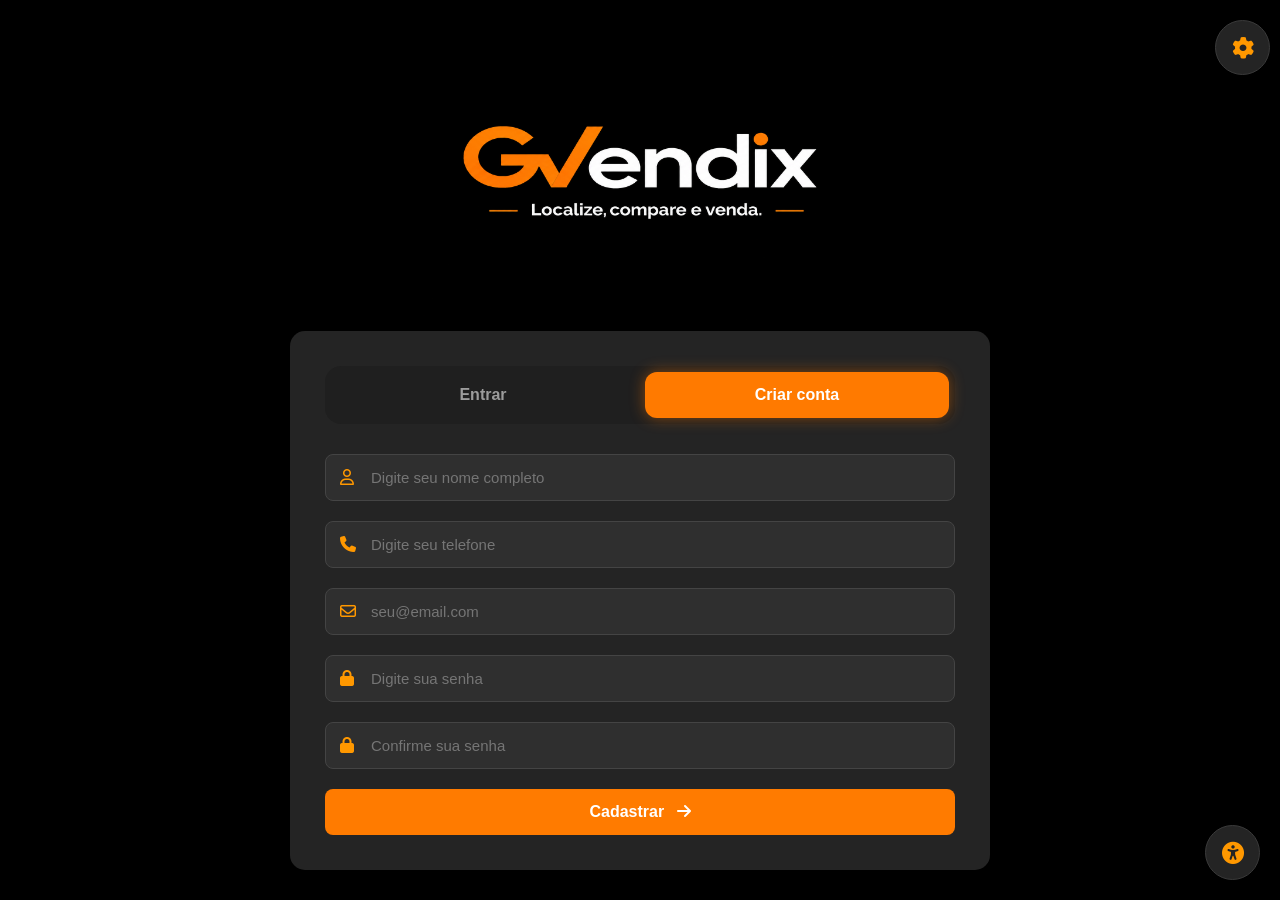
<file: FRONT/view/html/indexEscuro.html>
<!DOCTYPE html>
<html lang="pt-br">

<head>
    <meta charset="UTF-8">
    <meta name="viewport" content="width=device-width, initial-scale=1.0">

    <title>Cadastro escuro</title>

    <link rel="stylesheet" href="../css/cadastro.css">
    <link rel="stylesheet" href="../css/mensagens.css">
    <link rel="stylesheet" href="../css/mudarTema.css">
    <link rel="stylesheet" href="../css/acessibilidade.css">

    <link rel="stylesheet" href="https://cdnjs.cloudflare.com/ajax/libs/font-awesome/6.5.1/css/all.min.css">

    <script src="../js/mascaras.js" defer></script>
    <script src="../js/mudarTema.js" defer></script>
    <script src="../js/acessibilidade.js" defer></script>
    <script src="../js/api.js" defer></script>
    <script src="../../controller_view/cadastrar.js" defer></script>

</head>

<body>
    <section class="mudarTema">

        <button id="btnConfig">
            <i class="fa-solid fa-gear"></i>
        </button>

        <div id="menuTema">
            <a href="./cadastroClaro.html">
                <i class="fa-solid fa-sun"></i>
                Tema Claro
            </a>

            <a href="./indexEscuro.html">
                <i class="fa-solid fa-moon"></i>
                Tema Escuro
            </a>
        </div>

    </section>

    <section class="acessibilidade">

        <button id="btnAcessibilidade">
            <i id="iconeAcess" class="fa-solid fa-universal-access"></i>
        </button>

        <div id="menuAcessibilidade">

            <h3>Acessibilidade</h3>

            <button id="btnLeitura">
                <i class="fa-solid fa-volume-high"></i>
                Leitura por voz
            </button>

            <button id="btnAumentar">
                <i class="fa-solid fa-plus"></i>
                Aumentar elementos
            </button>

            <button id="btnDiminuir">
                <i class="fa-solid fa-minus"></i>
                Diminuir elementos
            </button>

            <button id="btnSaturacao">
                <i class="fa-solid fa-circle-half-stroke"></i>
                Saturação
            </button>

        </div>

    </section>

    <main class="container">

        <section class="logo">
            <img src="../imagens/logo.png" alt="Logo da gvendix">
        </section>

        <section id="formularioCadastro">

            <div class="botoes">
                <a href="../html/loginEscuro.html" class="btn entrar">Entrar</a>
                <a href="../html/indexEscuro.html" class="btn criarConta ativo">Criar conta</a>
            </div>

            <form id="frmUsuario">

                <div id="divMensagens"></div>

                <div class="input-box">
                    <i class="fa-regular fa-user"></i>
                    <input type="text" name="nome" id="nome" placeholder="Digite seu nome completo">
                </div>

                <div class="input-box">
                    <i class="fa-solid fa-phone"></i>
                    <input type="tel" name="telefone" id="telefone" maxlength="15" placeholder="Digite seu telefone">
                </div>

                <div class="input-box">
                    <i class="fa-regular fa-envelope"></i>
                    <input type="email" name="email" id="email" placeholder="seu@email.com">
                </div>

                <div class="input-box">
                    <i class="fa-solid fa-lock"></i>
                    <input type="password" name="senha" id="senha" placeholder="Digite sua senha">

                </div>

                <div class="input-box">
                    <i class="fa-solid fa-lock"></i>
                    <input type="password" name="confirSenha" id="confirSenha" placeholder="Confirme sua senha">

                </div>

                <button id="btnCadastrar">
                    Cadastrar
                    <i class="fa-solid fa-arrow-right"></i>
                </button>

            </form>

        </section>

    </main>

</body>

</html>
</file>
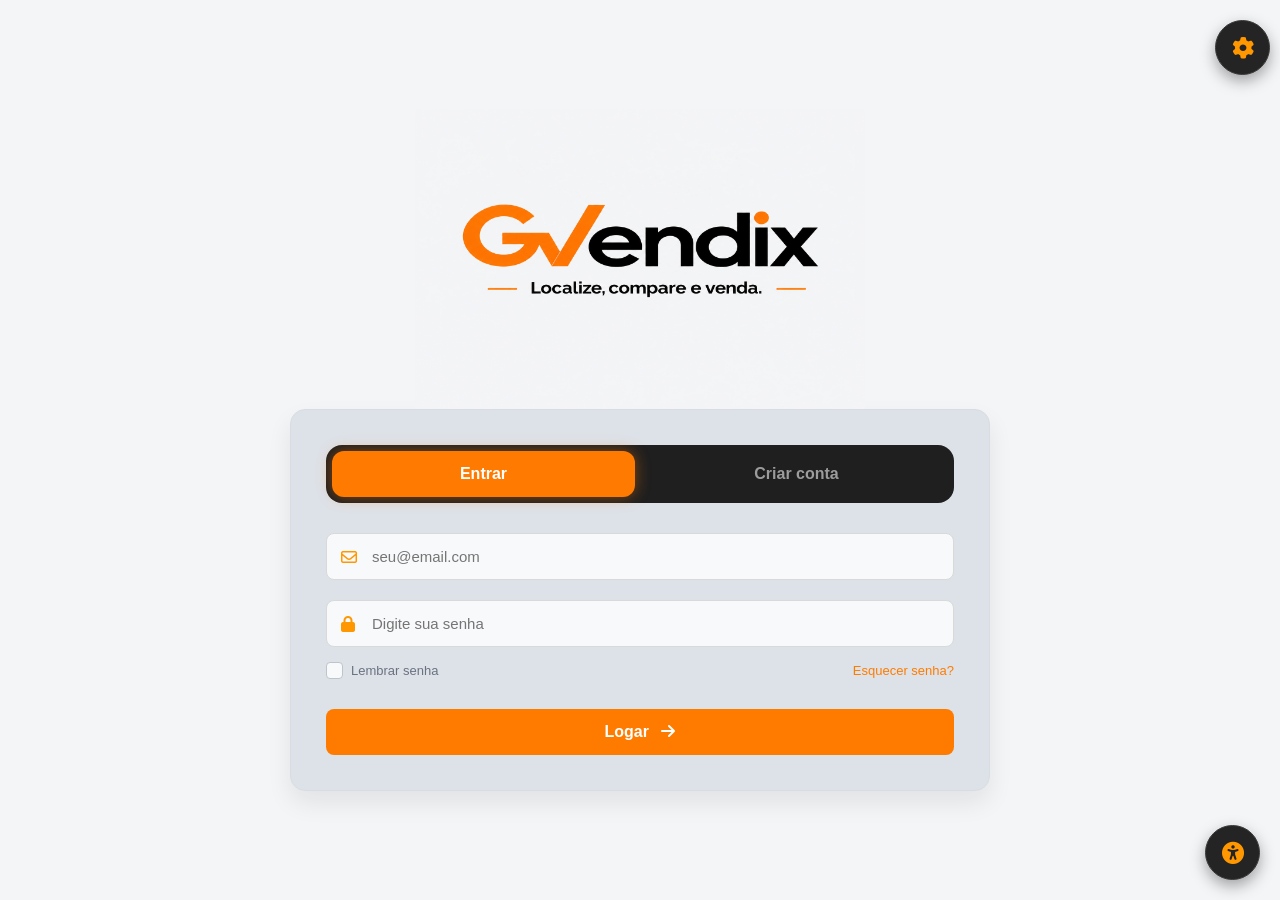
<file: FRONT/view/html/loginClaro.html>
<!DOCTYPE html>
<html lang="en">

<head>
    <meta charset="UTF-8">
    <meta name="viewport" content="width=device-width, initial-scale=1.0">

    <title>Login</title>

    <link rel="stylesheet" href="../css/loginClaro.css">
    <link rel="stylesheet" href="../css/mudarTema.css">
    <link rel="stylesheet" href="../css/acessibilidade.css">

    <link rel="stylesheet" href="https://cdnjs.cloudflare.com/ajax/libs/font-awesome/6.5.1/css/all.min.css">

    <script src="../js/mudarTema.js" defer></script>
    <script src="../js/acessibilidade.js" defer></script>
    <script src="../../controller_view/login.js" defer></script>
</head>

<body>
    <section class="mudarTema">

        <button id="btnConfig">
            <i class="fa-solid fa-gear"></i>
        </button>

        <div id="menuTema">
            <a href="./cadastroClaro.html">
                <i class="fa-solid fa-sun"></i>
                Tema Claro
            </a>

            <a href="./indexEscuro.html">
                <i class="fa-solid fa-moon"></i>
                Tema Escuro
            </a>
        </div>

    </section>

    <section class="acessibilidade">

        <button id="btnAcessibilidade">
            <i id="iconeAcess" class="fa-solid fa-universal-access"></i>
        </button>

        <div id="menuAcessibilidade">

            <h3>Acessibilidade</h3>

            <button id="btnLeitura">
                <i class="fa-solid fa-volume-high"></i>
                Leitura por voz
            </button>

            <button id="btnAumentar">
                <i class="fa-solid fa-plus"></i>
                Aumentar elementos
            </button>

            <button id="btnDiminuir">
                <i class="fa-solid fa-minus"></i>
                Diminuir elementos
            </button>

            <button id="btnSaturacao">
                <i class="fa-solid fa-circle-half-stroke"></i>
                Saturação
            </button>

        </div>

    </section>

    <main class="container">
        <section class="logo">
            <img src="../imagens/logoClara.png" alt="Logo da gvendix">
        </section>

        <section id="formulario">

            <div class="botoes">
                <a href="../html/loginClaro.html" class="btn entrar ativo">Entrar</a>
                <a href="../html/cadastroClaro.html" class="btn criarConta" style="color: #9C9C9C">Criar conta</a>
            </div>

            <form id="formLogin">
                <div class="input-box">
                    <i class="fa-regular fa-envelope"></i>
                    <input type="email" id="email" name="email" placeholder="seu@email.com">
                </div>

                <div class="input-box">
                    <i class="fa-solid fa-lock"></i>
                    <input type="password" id="senha" name="senha" placeholder="Digite sua senha">
                </div>

                <div class="opcoesLogin">
                    <label class="lembrarSenha">
                        <input type="checkbox" id="lembrarSenha">
                        <span class="checkmark"></span>
                        Lembrar senha
                    </label>

                    <button type="button" id="btnEsquecerSenha">
                        Esquecer senha?
                    </button>
                </div>

                <button type="submit" id="btnLogar">
                    Logar
                    <i class="fa-solid fa-arrow-right"></i>
                </button>
            </form>

            <section id="recuperarSenha">
                <div class="headerRecuperarSenha">
                    <h2>Alterar senha</h2>

                    <button type="button" id="fecharRecuperarSenha">
                        <i class="fa-solid fa-xmark"></i>
                    </button>
                </div>

                <p>
                    Informe seu e-mail e defina uma nova senha.
                </p>

                <div class="input-box">
                    <i class="fa-regular fa-envelope"></i>
                    <input type="email" id="emailRecuperacao" placeholder="seu@email.com">
                </div>

                <div class="input-box">
                    <i class="fa-solid fa-lock"></i>
                    <input type="password" id="novaSenha" placeholder="Nova senha">
                </div>

                <div class="input-box">
                    <i class="fa-solid fa-lock"></i>
                    <input type="password" id="confirmarNovaSenha" placeholder="Confirmar nova senha">
                </div>

                <div class="botoesRecuperarSenha">
                    <button type="button" id="btnCancelarRecuperacao">
                        Cancelar
                    </button>

                    <button type="button" id="btnSalvarNovaSenha">
                        Salvar senha
                    </button>
                </div>
            </section>


        </section>

    </main>

</body>

</html>
</file>
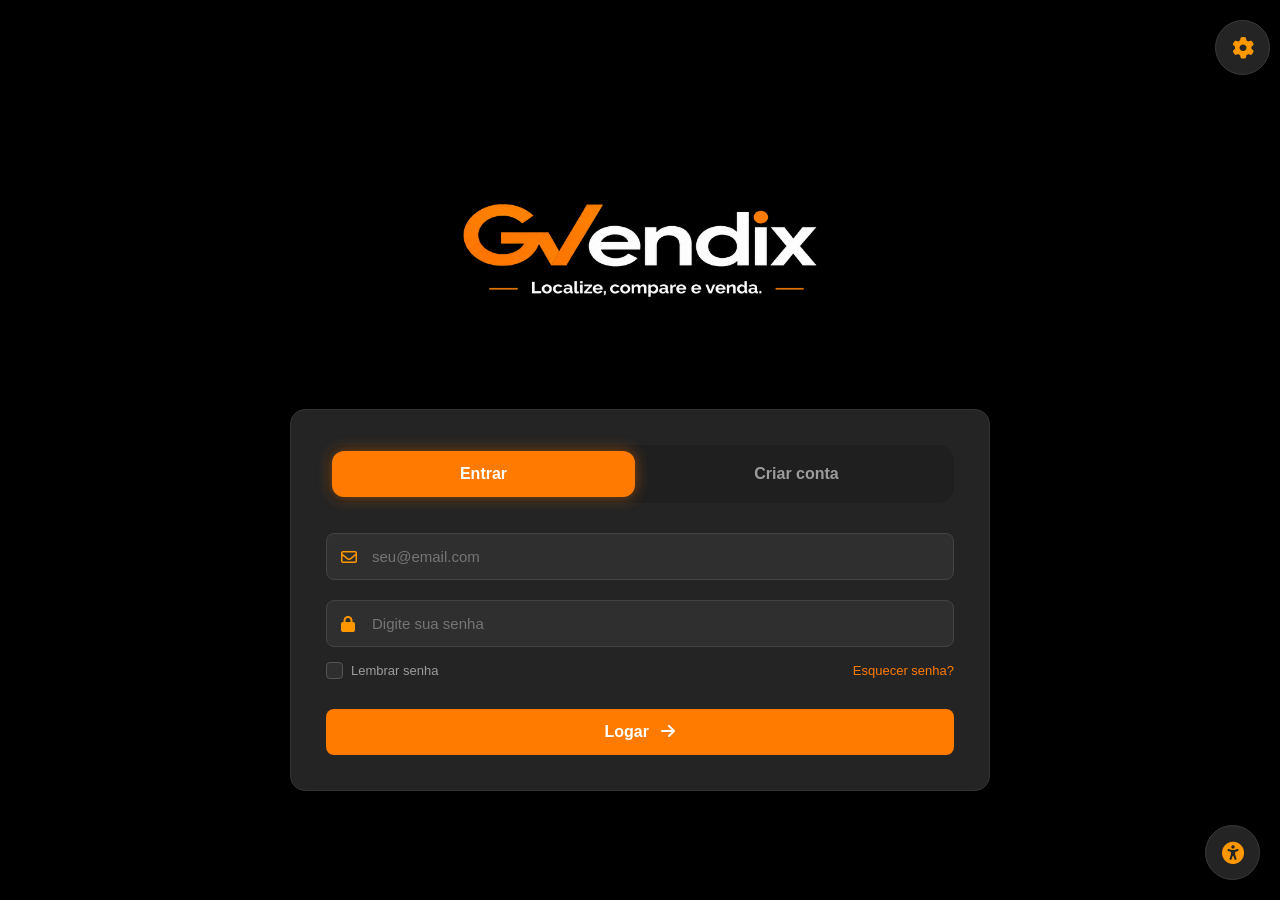
<file: FRONT/view/html/loginEscuro.html>
<!DOCTYPE html>
<html lang="en">

<head>
    <meta charset="UTF-8">
    <meta name="viewport" content="width=device-width, initial-scale=1.0">

    <title>Login</title>

    <link rel="stylesheet" href="../css/login.css">
    <link rel="stylesheet" href="../css/mudarTema.css">
    <link rel="stylesheet" href="../css/acessibilidade.css">

    <link rel="stylesheet"
        href="https://cdnjs.cloudflare.com/ajax/libs/font-awesome/6.5.1/css/all.min.css">

    <script src="../js/mudarTema.js" defer></script>
    <script src="../js/acessibilidade.js" defer></script>
    <script src="../../controller_view/login.js" defer></script>

</head>

<body>

    <section class="mudarTema">

        <button type="button" id="btnConfig">

            <i class="fa-solid fa-gear"></i>

        </button>

        <div id="menuTema">

            <a href="../html/cadastroClaro.html">

                <i class="fa-solid fa-sun"></i>

                Tema Claro

            </a>

            <a href="../html/indexEscuro.html">

                <i class="fa-solid fa-moon"></i>

                Tema Escuro

            </a>

        </div>

    </section>


    <section class="acessibilidade">

        <button type="button" id="btnAcessibilidade">

            <i id="iconeAcess"
                class="fa-solid fa-universal-access"></i>

        </button>

        <div id="menuAcessibilidade">

            <h3>Acessibilidade</h3>

            <button type="button" id="btnLeitura">

                <i class="fa-solid fa-volume-high"></i>

                Leitura por voz

            </button>

            <button type="button" id="btnAumentar">

                <i class="fa-solid fa-plus"></i>

                Aumentar elementos

            </button>

            <button type="button" id="btnDiminuir">

                <i class="fa-solid fa-minus"></i>

                Diminuir elementos

            </button>

            <button type="button" id="btnSaturacao">

                <i class="fa-solid fa-circle-half-stroke"></i>

                Saturação

            </button>

        </div>

    </section>


    <main class="container">

        <section class="logo">

            <img src="../imagens/logo.png"
                alt="Logo da gvendix">

        </section>


        <section id="formulario">

            <div class="botoes">

                <a href="../html/loginEscuro.html"
                    class="btn entrar ativo">

                    Entrar

                </a>

                <a href="../html/indexEscuro.html"
                    class="btn criarConta"
                    style="color: #9C9C9C">

                    Criar conta

                </a>

            </div>


            <form id="formLogin">

                <div class="input-box">

                    <i class="fa-regular fa-envelope"></i>

                    <input type="email"
                        id="email"
                        name="email"
                        placeholder="seu@email.com">

                </div>


                <div class="input-box">

                    <i class="fa-solid fa-lock"></i>

                    <input type="password"
                        id="senha"
                        name="senha"
                        placeholder="Digite sua senha">

                </div>


                <div class="opcoesLogin">

                    <label class="lembrarSenha">

                        <input type="checkbox"
                            id="lembrarSenha">

                        <span class="checkmark"></span>

                        Lembrar senha

                    </label>


                    <button type="button"
                        id="btnEsquecerSenha">

                        Esquecer senha?

                    </button>

                </div>


                <button type="submit"
                    id="btnLogar">

                    Logar

                    <i class="fa-solid fa-arrow-right"></i>

                </button>

            </form>


            <section id="recuperarSenha">

                <div class="headerRecuperarSenha">

                    <h2>Alterar senha</h2>

                    <button type="button"
                        id="fecharRecuperarSenha">

                        <i class="fa-solid fa-xmark"></i>

                    </button>

                </div>


                <p>
                    Informe seu e-mail e defina uma nova senha.
                </p>


                <div class="input-box">

                    <i class="fa-regular fa-envelope"></i>

                    <input type="email"
                        id="emailRecuperacao"
                        placeholder="seu@email.com">

                </div>


                <div class="input-box">

                    <i class="fa-solid fa-lock"></i>

                    <input type="password"
                        id="novaSenha"
                        placeholder="Nova senha">

                </div>


                <div class="input-box">

                    <i class="fa-solid fa-lock"></i>

                    <input type="password"
                        id="confirmarNovaSenha"
                        placeholder="Confirmar nova senha">

                </div>


                <div class="botoesRecuperarSenha">

                    <button type="button"
                        id="btnCancelarRecuperacao">

                        Cancelar

                    </button>


                    <button type="button"
                        id="btnSalvarNovaSenha">

                        Salvar senha

                    </button>

                </div>

            </section>

        </section>

    </main>

</body>

</html>
</file>
<file: FRONT/view/css/cadastro.css>
* {
    margin: 0;
    padding: 0;
    box-sizing: border-box;
    font-family: "Inter", sans-serif;
}

body {
    min-height: 100vh;

    display: flex;
    justify-content: center;
    align-items: center;

    background-color: black;

    padding: 20px;
}

.container {
    width: 100%;
    max-width: 700px;
}

.logo {
    display: flex;
    justify-content: center;

    width: 100%;
    height: 300px;
}

#formularioCadastro {
    background: #242424;

    padding: 35px;

    border-radius: 15px;

    box-shadow: 0 8px 20px rgba(0, 0, 0, 0.35);
}

.botoes {
    display: flex;
    gap: 10px;

    background: #1f1f1f;

    padding: 6px;

    border-radius: 16px;

    margin-bottom: 30px;
}

.btn {
    flex: 1;

    text-decoration: none;
    text-align: center;

    padding: 14px 0;

    border-radius: 12px;

    font-weight: 600;
    font-size: 16px;

    transition: 0.3s;
}

.entrar {
    background: transparent;
    color: #9c9c9c;
}

.entrar:hover {
    background: #2d2d2d;
}

.ativo {
    background: #ff7a00;
    color: white;

    box-shadow: 0 0 15px rgba(255, 122, 0, 0.45);
}

.ativo:hover {
    background: #ff8b1f;
}

form {
    display: flex;
    flex-direction: column;
}

.input-box {
    position: relative;

    width: 100%;

    margin-bottom: 20px;
}

.input-box input {
    width: 100%;

    padding: 14px 45px;

    border: 1px solid #444;
    border-radius: 8px;

    outline: none;

    font-size: 15px;
    color: white;

    background: #2f2f2f;
}

.input-box i {
    position: absolute;

    top: 50%;

    transform: translateY(-50%);

    color: #ff9800;
}

.input-box i:first-child {
    left: 15px;
}

#btnCadastrar {
    width: 100%;

    padding: 14px;

    border: none;
    border-radius: 8px;

    background-color: #ff7b00;

    color: white;

    font-size: 16px;
    font-weight: bold;

    cursor: pointer;

    transition: 0.3s;
}

#btnCadastrar:hover {
    background-color: #e96f00;
}

#btnCadastrar i {
    margin-left: 8px;
}
</file>
<file: FRONT/view/css/mensagens.css>
.alert {
    color: white;
    padding: 20px;
    margin-bottom: 5px;
}

.alert.alert-danger {background-color: #f44336;}
.alert.alert-success {background-color: #4CAF50;}
.alert.alert-info {background-color: #2196F3;}
.alert.alert-warning {background-color: #ff9800;}

.closebtn {
    font-weight: bold;
    float: right;
    font-size: 22px;
    line-height: 20px;
    cursor: pointer;
    transition: 0.3s;
}

.closebtn:hover {
    color: black;
}
</file>
<file: FRONT/view/css/mudarTema.css>
.mudarTema {
    position: fixed;
    top: 20px;
    right: 10px;
    z-index: 1000;
}

/* Botão da engrenagem */
#btnConfig {
    width: 55px;
    height: 55px;

    display: flex;
    justify-content: center;
    align-items: center;

    border: none;
    border-radius: 50%;

    background: #242424;
    border: 1px solid #3A3A3A;

    color: #FF9800;

    font-size: 22px;

    cursor: pointer;

    box-shadow: 0 6px 15px rgba(0, 0, 0, .35);

    transition: .3s;
}

#btnConfig:hover {
    background: #303030;
    transform: rotate(90deg);
}

/* Menu */
#menuTema {
    position: absolute;

    top: 70px;
    right: 0;

    width: 200px;

    background: #242424;

    border: 1px solid #3A3A3A;

    border-radius: 12px;

    overflow: hidden;

    display: none;

    box-shadow: 0 10px 25px rgba(0, 0, 0, .4);
}

/* Título */
#menuTema h3 {
    padding: 15px;

    color: white;

    font-size: 15px;

    border-bottom: 1px solid #3A3A3A;
}

/* Opções */
#menuTema a {
    display: flex;
    align-items: center;
    gap: 12px;

    padding: 15px;

    color: #E5E5E5;

    text-decoration: none;

    transition: .25s;
}

/* Ícones */
#menuTema i {
    color: #FF9800;
    width: 20px;
    text-align: center;
}

/* Hover */
#menuTema a:hover {
    background: #FF9800;
    color: white;
}

#menuTema a:hover i {
    color: white;
}
</file>
<file: FRONT/view/css/acessibilidade.css>
.acessibilidade {
    position: fixed !important;

    right: 20px;
    bottom: 20px;

    z-index: 999999;

    width: max-content;
    height: max-content;
}

.formulario {
    position: relative;
    z-index: 1;
}


#btnAcessibilidade {
    width: 55px;
    height: 55px;

    display: flex;
    justify-content: center;
    align-items: center;

    border: 1px solid #3A3A3A;
    border-radius: 50%;

    background: #242424;
    color: #FF9800;

    font-size: 22px;
    cursor: pointer;

    box-shadow: 0 6px 15px rgba(0,0,0,.35);

    transition: .3s;
}


#btnAcessibilidade:hover {
    background: #303030;
    transform: scale(1.08);
}


/* Menu */

#menuAcessibilidade {

    position: absolute;

    bottom: 70px;
    right: 0;

    width: 230px;

    background: #242424;

    border: 1px solid #3A3A3A;
    border-radius: 12px;

    overflow: hidden;

    display: none;

    box-shadow: 0 10px 25px rgba(0,0,0,.4);
}


/* Título */

#menuAcessibilidade h3 {

    padding: 15px;

    color: white;

    font-size: 15px;

    border-bottom: 1px solid #3A3A3A;
}



/* Botões */

#menuAcessibilidade button {

    width: 100%;

    display: flex;
    align-items: center;

    gap: 12px;

    padding: 15px;

    background: transparent;

    border: none;

    color: #E5E5E5;

    font-size: 15px;

    text-align: left;

    cursor: pointer;

    transition: .25s;
}


#menuAcessibilidade button i {

    color: #FF9800;

    width: 20px;

    text-align: center;
}



#menuAcessibilidade button:hover {

    background: #FF9800;

    color: white;
}


#menuAcessibilidade button:hover i {

    color: white;
}



/* ============================
   TABLETS
============================ */

@media (max-width:900px){

    .container{
        max-width:450px;
        margin:auto;
    }

}



/* ============================
   CELULARES
============================ */

@media (max-width:600px){

    .acessibilidade {

        right:12px;
        bottom:12px;

    }


    #btnAcessibilidade {

        width:42px;
        height:42px;

        font-size:17px;

    }


    #menuAcessibilidade {

        width:200px;

        bottom:55px;

        border-radius:10px;

    }


    .container {

        width:calc(100% - 32px);

        margin:auto;

        padding-bottom:80px;

    }


    .formulario {

        width:100%;

        padding:20px;

    }

}



/* ============================
   CELULARES MUITO PEQUENOS
============================ */

@media (max-width:360px){


    .acessibilidade {

        right:10px;
        bottom:10px;

    }


    #btnAcessibilidade {

        width:40px;
        height:40px;

        font-size:16px;

    }


    #menuAcessibilidade {

        width:190px;

    }


    .formulario {

        padding:18px;

    }

}
</file>
<file: FRONT/view/css/loginClaro.css>
/* ==========================
   CONFIGURAÇÕES GERAIS
========================== */

* {
    margin: 0;
    padding: 0;
    box-sizing: border-box;
    font-family: "Inter", sans-serif;
}


/* ==========================
   BODY
========================== */

body {
    min-height: 100vh;

    display: flex;
    justify-content: center;
    align-items: center;

    background-color: #F4F5F7;
    padding: 20px;
}


/* ==========================
   CONTAINER PRINCIPAL
========================== */

.container {
    width: 100%;
    max-width: 700px;
}


/* ==========================
   LOGO
========================== */

.logo {
    display: flex;
    justify-content: center;

    width: 100%;
    height: 300px;
}


/* ==========================
   BOTÕES ENTRAR / CRIAR CONTA
========================== */

.botoes {
    display: flex;
    gap: 10px;

    background: #1f1f1f;
    padding: 6px;
    border-radius: 16px;

    margin-bottom: 30px;
}

.btn {
    flex: 1;

    text-decoration: none;
    text-align: center;

    padding: 14px 0;

    border-radius: 12px;

    font-weight: 600;
    font-size: 16px;

    transition: .3s;
}

.entrar {
    background: transparent;
    color: #9c9c9c;
}

.entrar:hover {
    background: #2d2d2d;
}

.ativo {
    background: #ff7a00;
    color: white;

    box-shadow: 0 0 15px rgba(255, 122, 0, .45);
}

.ativo:hover {
    background: #ff8b1f;
}


/* ==========================
   FORMULÁRIO
========================== */

#formulario {
    background: #DDE2E8;

    border: 1px solid #D9DDE3;
    border-radius: 15px;

    padding: 35px;

    box-shadow: 0 12px 25px rgba(0, 0, 0, .08);
}

form {
    display: flex;
    flex-direction: column;
}


/* ==========================
   CAMPOS DE INPUT
========================== */

.input-box {
    position: relative;
    width: 100%;

    margin-bottom: 20px;
}

.input-box input {
    width: 100%;

    padding: 14px 45px;

    border-radius: 8px;
    border: 1px solid #D9D9D9;

    outline: none;

    font-size: 15px;

    color: #2C2C2C;
    background: #F8F9FA;
}

.input-box i {
    position: absolute;

    top: 50%;
    transform: translateY(-50%);

    color: #ff9800;
}

.input-box i:first-child {
    left: 15px;
}


/* ==========================
   OPÇÕES DO LOGIN
========================== */

.opcoesLogin {
    width: 100%;

    display: flex;
    align-items: center;
    justify-content: space-between;

    margin-top: -5px;
    margin-bottom: 5px;
}

.lembrarSenha {
    display: flex;
    align-items: center;

    gap: 8px;

    color: #6B7280;
    font-size: 13px;

    cursor: pointer;
    user-select: none;
}

.lembrarSenha input {
    display: none;
}

.checkmark {
    width: 17px;
    height: 17px;

    border: 1px solid #BFC4CA;
    border-radius: 4px;

    background: #F8F9FA;

    display: flex;
    align-items: center;
    justify-content: center;

    transition: .2s;
}

.lembrarSenha input:checked + .checkmark {
    background: #ff7b00;
    border-color: #ff7b00;
}

.lembrarSenha input:checked + .checkmark::after {
    content: "\f00c";

    font-family: "Font Awesome 6 Free";
    font-weight: 900;

    color: white;
    font-size: 10px;
}

.lembrarSenha:hover .checkmark {
    border-color: #ff7b00;
}

#btnEsquecerSenha {
    background: transparent;
    border: none;
    padding: 0;

    color: #ff7b00;

    font-size: 13px;

    cursor: pointer;

    transition: .2s;
}

#btnEsquecerSenha:hover {
    color: #ff982f;
    text-decoration: underline;
}


/* ==========================
   BOTÃO LOGAR
========================== */

#btnLogar {
    margin-top: 25px;

    width: 100%;

    padding: 14px;

    border: none;
    border-radius: 8px;

    background-color: #ff7b00;

    color: white;

    font-size: 16px;
    font-weight: bold;

    cursor: pointer;

    transition: 0.3s;
}

#btnLogar:hover {
    background-color: #e96f00;
}

#btnLogar i {
    margin-left: 8px;
}


/* ==========================
   RECUPERAÇÃO DE SENHA
========================== */

#recuperarSenha {
    display: none;

    position: fixed;

    top: 50%;
    left: 50%;

    transform: translate(-50%, -50%);

    z-index: 1000;

    width: 420px;
    max-width: calc(100% - 40px);

    background: #F8F9FA;

    border: 1px solid #D9DDE3;
    border-radius: 16px;

    padding: 25px;

    box-shadow: 0 20px 60px rgba(0, 0, 0, .18);
}

#recuperarSenha.ativo {
    display: block;
}

.headerRecuperarSenha {
    display: flex;
    align-items: center;
    justify-content: space-between;

    margin-bottom: 8px;
}

.headerRecuperarSenha h2 {
    color: #2C2C2C;
    font-size: 20px;
}

#fecharRecuperarSenha {
    width: 32px;
    height: 32px;

    border: none;
    border-radius: 8px;

    background: #E5E7EB;
    color: #6B7280;

    cursor: pointer;

    display: flex;
    align-items: center;
    justify-content: center;

    transition: .2s;
}

#fecharRecuperarSenha:hover {
    background: #DDE2E8;
    color: #ff7b00;
}

#recuperarSenha > p {
    color: #6B7280;

    font-size: 13px;
    line-height: 1.5;

    margin-bottom: 18px;
}

#recuperarSenha .input-box {
    margin-bottom: 12px;
}


/* ==========================
   BOTÕES DA RECUPERAÇÃO
========================== */

.botoesRecuperarSenha {
    display: flex;

    gap: 10px;

    margin-top: 18px;
}

.botoesRecuperarSenha button {
    flex: 1;

    padding: 12px;

    border-radius: 8px;

    font-size: 14px;
    font-weight: 600;

    cursor: pointer;

    transition: .2s;
}

#btnCancelarRecuperacao {
    background: transparent;

    border: 1px solid #C5C9CE;

    color: #2C2C2C;
}

#btnCancelarRecuperacao:hover {
    background: #E5E7EB;
}

#btnSalvarNovaSenha {
    background: #ff7b00;

    border: 1px solid #ff7b00;

    color: white;
}

#btnSalvarNovaSenha:hover {
    background: #e96f00;
}


/* ==========================
   RESPONSIVIDADE
========================== */

@media (max-width: 480px) {

    #formulario {
        padding: 25px 20px;
    }

    .opcoesLogin {
        gap: 10px;
    }

    .lembrarSenha,
    #btnEsquecerSenha {
        font-size: 12px;
    }

    #recuperarSenha {
        padding: 20px;
    }

    .botoesRecuperarSenha {
        flex-direction: column;
    }

}
</file>
<file: FRONT/view/css/login.css>
* {
    margin: 0;
    padding: 0;
    box-sizing: border-box;
    font-family: "Inter", sans-serif;
}

body {
    min-height: 100vh;

    display: flex;
    justify-content: center;
    align-items: center;

    background-color: black;
    padding: 20px;
}

.container {
    width: 100%;
    max-width: 700px;
}

.logo {
    display: flex;
    justify-content: center;
    width: 100%;
    height: 300px;
}

.titulo {
    text-align: center;
    margin-bottom: 25px;
}

.titulo h1 {
    font-size: 40px;
    color: #222;
    margin-bottom: 8px;
}

.titulo p {
    color: #666;
    font-size: 15px;
}

.botoes {
    display: flex;
    gap: 10px;

    background: #1f1f1f;
    padding: 6px;
    border-radius: 16px;

    margin-bottom: 30px;
}

.btn {
    flex: 1;

    text-decoration: none;

    text-align: center;

    padding: 14px 0;

    border-radius: 12px;

    font-weight: 600;
    font-size: 16px;

    transition: .3s;
}

.entrar {
    background: transparent;
    color: #9c9c9c;
}

.entrar:hover {
    background: #2d2d2d;
}

.ativo {
    background: #ff7a00;
    color: white;

    box-shadow: 0 0 15px rgba(255, 122, 0, .45);
}

.ativo:hover {
    background: #ff8b1f;
}

#formulario {
    background: #242424;

    padding: 35px;

    border-radius: 15px;
    border: 1px solid #333;
    box-shadow: 0 15px 40px rgba(0, 0, 0, .35);
}

form {
    display: flex;
    flex-direction: column;
}

legend {
    text-align: center;

    color: white;

    font-size: 25px;
    font-weight: bold;

    margin-bottom: 25px;
}

legend i {
    margin-right: 8px;
}

.input-box {
    position: relative;
    width: 100%;
    margin-bottom: 20px;

}

.input-box input {
    width: 100%;

    padding: 14px 45px;
    border-radius: 8px;

    outline: none;

    font-size: 15px;
    color: white;
    background: #2F2F2F;
    border: 1px solid #444;

}

.input-box i {
    position: absolute;

    top: 50%;
    transform: translateY(-50%);

    color: #ff9800;
}

.input-box i:first-child {
    left: 15px;
}

#btnLogar {
    margin-top: 25px;

    width: 100%;

    padding: 14px;

    border: none;
    border-radius: 8px;

    background-color: #ff7b00;

    color: white;

    font-size: 16px;
    font-weight: bold;

    cursor: pointer;

    transition: 0.3s;
}

#btnLogar:hover {
    background-color: #e96f00;
}

#btnLogar i {
    margin-left: 8px;
}

/* ==========================
   OPÇÕES DO LOGIN
========================== */

.opcoesLogin {
    width: 100%;
    display: flex;
    align-items: center;
    justify-content: space-between;
    margin-top: -5px;
    margin-bottom: 5px;
}

.lembrarSenha {
    display: flex;
    align-items: center;
    gap: 8px;
    color: #9c9c9c;
    font-size: 13px;
    cursor: pointer;
    user-select: none;
}

.lembrarSenha input {
    display: none;
}

.checkmark {
    width: 17px;
    height: 17px;
    border: 1px solid #555;
    border-radius: 4px;
    background: #2F2F2F;
    display: flex;
    align-items: center;
    justify-content: center;
    transition: .2s;
}

.lembrarSenha input:checked + .checkmark {
    background: #ff7b00;
    border-color: #ff7b00;
}

.lembrarSenha input:checked + .checkmark::after {
    content: "\f00c";
    font-family: "Font Awesome 6 Free";
    font-weight: 900;
    color: white;
    font-size: 10px;
}

.lembrarSenha:hover .checkmark {
    border-color: #ff7b00;
}

#btnEsquecerSenha {
    background: transparent;
    border: none;
    padding: 0;
    color: #ff7b00;
    font-size: 13px;
    cursor: pointer;
    transition: .2s;
}

#btnEsquecerSenha:hover {
    color: #ff982f;
    text-decoration: underline;
}


/* ==========================
   RECUPERAÇÃO DE SENHA
========================== */

#recuperarSenha {
    display: none;
    position: fixed;
    top: 50%;
    left: 50%;
    transform: translate(-50%, -50%);
    z-index: 1000;
    width: 420px;
    max-width: calc(100% - 40px);
    background: #1c1c1c;
    border: 1px solid #3a3a3a;
    border-radius: 16px;
    padding: 25px;
    box-shadow: 0 20px 60px rgba(0, 0, 0, .6);
}

#recuperarSenha.ativo {
    display: block;
}

.headerRecuperarSenha {
    display: flex;
    align-items: center;
    justify-content: space-between;
    margin-bottom: 8px;
}

.headerRecuperarSenha h2 {
    color: white;
    font-size: 20px;
}

#fecharRecuperarSenha {
    width: 32px;
    height: 32px;
    border: none;
    border-radius: 8px;
    background: #2F2F2F;
    color: #aaa;
    cursor: pointer;
    display: flex;
    align-items: center;
    justify-content: center;
    transition: .2s;
}

#fecharRecuperarSenha:hover {
    background: #3a3a3a;
    color: #ff7b00;
}

#recuperarSenha > p {
    color: #8e8e8e;
    font-size: 13px;
    line-height: 1.5;
    margin-bottom: 18px;
}

#recuperarSenha .input-box {
    margin-bottom: 12px;
}

.botoesRecuperarSenha {
    display: flex;
    gap: 10px;
    margin-top: 18px;
}

.botoesRecuperarSenha button {
    flex: 1;
    padding: 12px;
    border-radius: 8px;
    font-size: 14px;
    font-weight: 600;
    cursor: pointer;
    transition: .2s;
}

#btnCancelarRecuperacao {
    background: transparent;
    border: 1px solid #555;
    color: white;
}

#btnCancelarRecuperacao:hover {
    background: #2F2F2F;
}

#btnSalvarNovaSenha {
    background: #ff7b00;
    border: 1px solid #ff7b00;
    color: white;
}

#btnSalvarNovaSenha:hover {
    background: #e96f00;
}


/* ==========================
   RESPONSIVIDADE
========================== */

@media (max-width: 480px) {
    #formulario {
        padding: 25px 20px;
    }

    .opcoesLogin {
        gap: 10px;
    }

    .lembrarSenha,
    #btnEsquecerSenha {
        font-size: 12px;
    }

    #recuperarSenha {
        padding: 20px;
    }

    .botoesRecuperarSenha {
        flex-direction: column;
    }
}
</file>
